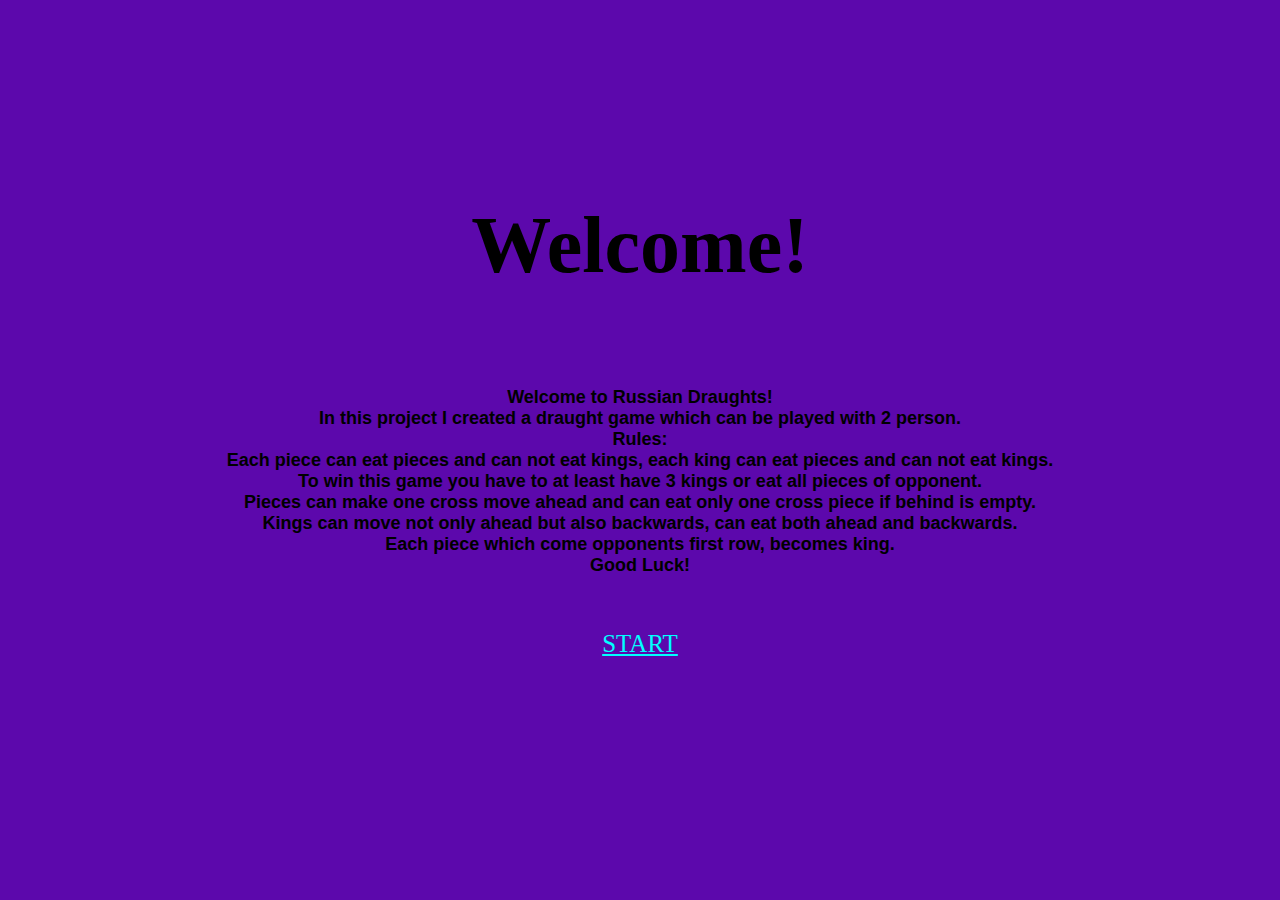
<file: index.html>
<!DOCTYPE html>
<html lang="en">

<head>
    <meta charset="UTF-8">
    <meta http-equiv="X-UA-Compatible" content="IE=edge">
    <meta name="viewport" content="width=device-width, initial-scale=1.0">
    <title>How to Play</title>
    <script src="https://ajax.googleapis.com/ajax/libs/jquery/3.6.0/jquery.min.js"></script>
    <link rel="shortcut icon" href="info.png" type="image/png">
    <style type="text/css">
        body {
            background-color: #5c08ac;
            font-family: 'Bungee', cursive;
        }

        h1 {
            margin-top: 200px;            
            font-size: 5em;
            transition: all ease 0.2s;
        }

        .h1hover {
            transform: rotate(180deg);
            color: white;
            transition: all ease 0.1s;
        }

        #start {
            
            font-size: 25px;
            color: aqua;
        }

        #start:hover {
            cursor: pointer;
        }
        p {
            font-size: 18px;
            font-family: Arial, Helvetica, sans-serif;
            font-weight: bold;

        }
    </style>
</head>

<body>
    <center>
        <h1>Welcome!</h1>
        <p>
            <br><br>
            Welcome to Russian Draughts! <br>
            In this project I created a draught game which can be played with 2 person. <br>
            Rules: <br>
            Each piece can eat pieces and can not eat kings, each king can eat pieces and can not eat kings. <br>
            To win this game you have to at least have 3 kings or eat all pieces of opponent. <br>
            Pieces can make one cross move ahead and can eat only one cross piece if behind is empty. <br>
            Kings can move not only ahead but also backwards, can eat both ahead and backwards. <br>
            Each piece which come opponents first row, becomes king. <br>
            Good Luck! <br>

        </p><br><br>
        <a id= "start" href="board.html">START</a>  
    </center>

    
    <script>
        $("h1").hover(function () {
            $(this).addClass("h1hover")
        }, function () {
            $(this).removeClass("h1hover")
        });

        var height = screen.height - 200;
        var width = screen.width - 100;
        $("#start").css({
            "top": (height / 2) + "px",
            "left": (width / 2) + "px"
        });
        $("h1").css({
            "top": (height / 2) + "px",
            "left": (width / 2) + "px"
        });
        
    </script>
</body>

</html>
</file>
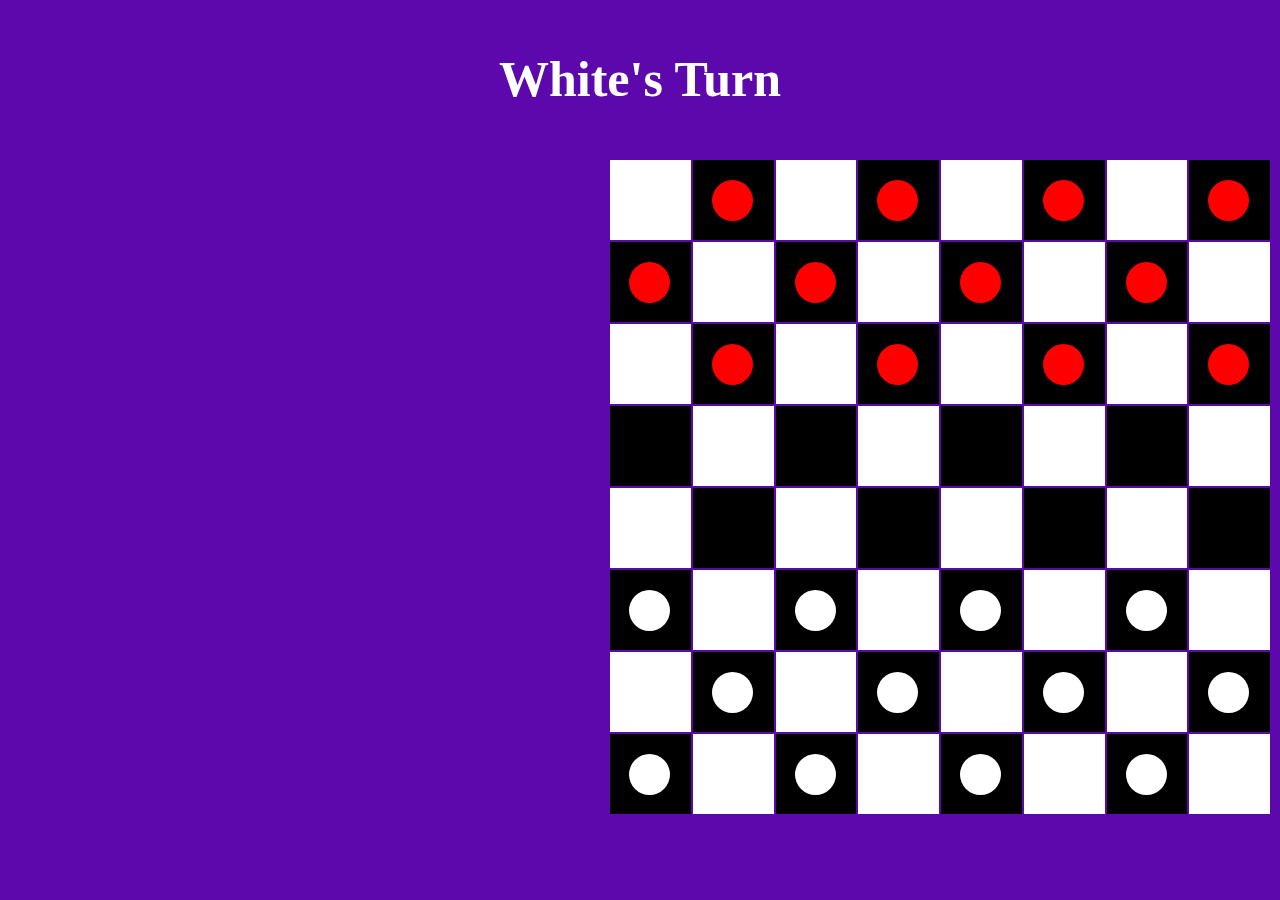
<file: board.html>
<!DOCTYPE html>
<html lang="en">

<head>
    <meta charset="UTF-8">
    <meta http-equiv="X-UA-Compatible" content="IE=edge">
    <meta name="viewport" content="width=device-width, initial-scale=1.0">
    <title>Russian Draughts</title>
    <script src="https://ajax.googleapis.com/ajax/libs/jquery/3.6.0/jquery.min.js"></script>
    <link rel="stylesheet" type="text/css" href="style.css">
    <link rel="shortcut icon" href="board.png" type="image/png">
    <script src="draught2.js"></script>
</head>

<body>
    <h1>White's Turn</h1>
    <div class="board">
        <table onclick="clicktomove(event);">
            <tr>
                <td class="whiteCell"></td>
                <td class="blackCell">
                    <p class="redsPieces" id="1"></p>
                </td>
                <td class="whiteCell"></td>
                <td class="blackCell">
                    <p class="redsPieces" id="3"></p>
                </td>
                <td class="whiteCell"></td>
                <td class="blackCell">
                    <p class="redsPieces" id="5"></p>
                </td>
                <td class="whiteCell"></td>
                <td class="blackCell">
                    <p class="redsPieces" id="7"></p>
                </td>
            </tr>
            <tr>
                <td class="blackCell">
                    <p class="redsPieces" id="10"></p>
                </td>
                <td class="whiteCell"></td>
                <td class="blackCell">
                    <p class="redsPieces" id="12"></p>
                </td>
                <td class="whiteCell"></td>
                <td class="blackCell">
                    <p class="redsPieces" id="14"></p>
                </td>
                <td class="whiteCell"></td>
                <td class="blackCell">
                    <p class="redsPieces" id="16"></p>
                </td>
                <td class="whiteCell"></td>
            </tr>
            <tr>
                <td class="whiteCell"></td>
                <td class="blackCell">
                    <p class="redsPieces" id="21"></p>
                </td>
                <td class="whiteCell"></td>
                <td class="blackCell">
                    <p class="redsPieces" id="23"></p>
                </td>
                <td class="whiteCell"></td>
                <td class="blackCell">
                    <p class="redsPieces" id="25"></p>
                </td>
                <td class="whiteCell"></td>
                <td class="blackCell">
                    <p class="redsPieces" id="27"></p>
                </td>
            </tr>
            <tr>
                <td class="blackCell">
                    <p class="blacksPieces" id="30"></p>
                </td>
                <td class="whiteCell"></td>
                <td class="blackCell">
                    <p class="blacksPieces" id="32"></p>
                </td>
                <td class="whiteCell"></td>
                <td class="blackCell">
                    <p class="blacksPieces" id="34"></p>
                </td>
                <td class="whiteCell"></td>
                <td class="blackCell">
                    <p class="blacksPieces" id="36"></p>
                </td>
                <td class="whiteCell"></td>
            </tr>
            <tr>
                <td class="whiteCell"></td>
                <td class="blackCell">
                    <p class="blacksPieces" id="41"></p>
                </td>
                <td class="whiteCell"></td>
                <td class="blackCell">
                    <p class="blacksPieces" id="43"></p>
                </td>
                <td class="whiteCell"></td>
                <td class="blackCell">
                    <p class="blacksPieces" id="45"></p>
                </td>
                <td class="whiteCell"></td>
                <td class="blackCell">
                    <p class="blacksPieces" id="47"></p>
                </td>
            </tr>

            <tr>
                <td class="blackCell">
                    <p class="whitesPieces" id="50"></p>
                </td>
                <td class="whiteCell"></td>
                <td class="blackCell">
                    <p class="whitesPieces" id="52"></p>
                </td>
                <td class="whiteCell"></td>
                <td class="blackCell">
                    <p class="whitesPieces" id="54"></p>
                </td>
                <td class="whiteCell"></td>
                <td class="blackCell">
                    <p class="whitesPieces" id="56"></p>
                </td>
                <td class="whiteCell"></td>
            </tr>
            <tr>
                <td class="whiteCell"></td>
                <td class="blackCell">
                    <p class="whitesPieces" id="61"></p>
                </td>
                <td class="whiteCell"></td>
                <td class="blackCell">
                    <p class="whitesPieces" id="63"></p>
                </td>
                <td class="whiteCell"></td>
                <td class="blackCell">
                    <p class="whitesPieces" id="65"></p>
                </td>
                <td class="whiteCell"></td>
                <td class="blackCell">
                    <p class="whitesPieces" id="67"></p>
                </td>
            </tr>
            <tr>
                <td class="blackCell">
                    <p class="whitesPieces" id="70"></p>
                </td>
                <td class="whiteCell"></td>
                <td class="blackCell">
                    <p class="whitesPieces" id="72"></p>
                </td>
                <td class="whiteCell">
                <td class="blackCell">
                    <p class="whitesPieces" id="74"></p>
                </td>
                <td class="whiteCell"></td>
                <td class="blackCell">
                    <p class="whitesPieces" id="76"></p>
                </td>
                <td class="whiteCell"></td>
            </tr>
        </table>
    </div>
</body>

</html>
</file>
<file: style.css>
body {
    background: #5c08ac;
    
}

.board {
    margin-left: 600px;
    margin-top: 50px;
}

h1{
    color: white;
    left: 50%;
    margin-top: 50px;
    font-size: 50px;
    text-align: center;
}



.winner{
    margin-left: 750px;
    margin-top: 300px;
    font-size: 100px;
}

.whiteCell {
    text-align: center;
    background-color: #ffffff;
    width: 80px;
    height: 78px;
}

.blackCell {
    text-align: center;
    background-color: #000000;
    width: 80px;
    height: 78px;
}

.clicked {
    border: 3px solid orange;
}

.whitesPieces {
    margin-left: 18px;
    padding: 3px;
    width: 35px;
    height: 35px;
    background-color: white;
    border-radius: 40px;
}

.redsPieces {
    margin-left: 18px;
    padding: 3px;
    width: 35px;
    height: 35px;
    background-color: red;
    border-radius: 40px;
}

.blacksPieces {
    margin-left: 18px;
    padding: 3px;
    width: 35px;
    height: 35px;
    background-color: black;
    border-radius: 40px;
}

.redKing {
    margin-left: 18px;
    padding: 3px;
    width: 35px;
    height: 35px;
    background-color: purple;
    border-radius: 40px;

}

.whiteKing {
    margin-left: 18px;
    padding: 3px;
    width: 35px;
    height: 35px;
    background-color: aqua;
    border-radius: 40px;
}
</file>
